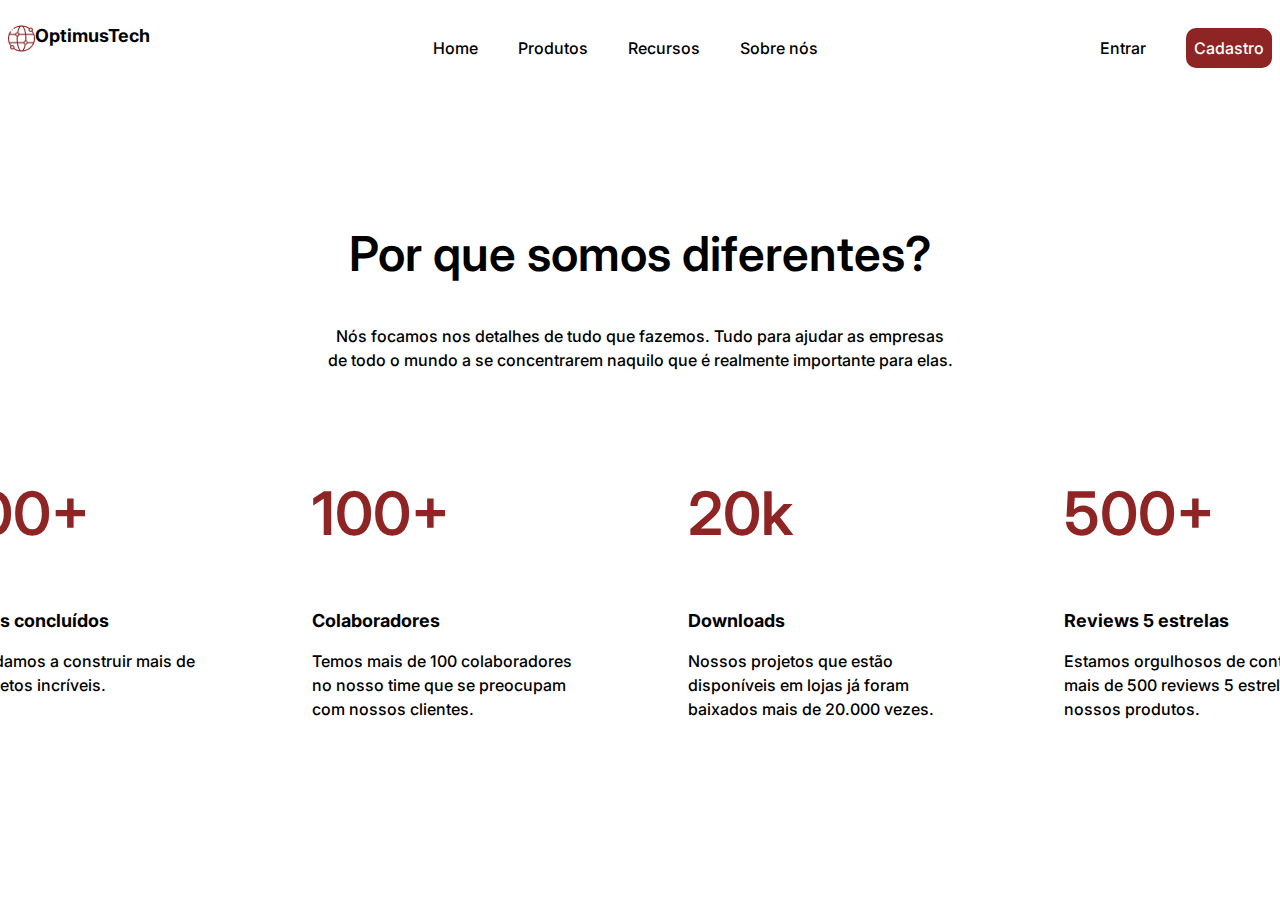
<file: Documents/copiaFigma/index.html>
<!DOCTYPE html>
<html lang="pt-br">
<head>
    <meta charset="UTF-8">
    <meta http-equiv="X-UA-Compatible" content="IE=edge">
    <meta name="viewport" content="width=device-width, initial-scale=1.0">
    <link rel="stylesheet" href="css/style.css">
    <title>7daysOfCode</title>
    <link href="https://fonts.googleapis.com/css2?family=Inter:wght@300&family=Poppins&display=swap" rel="stylesheet">
</head>
<body>
    <header>
        <nav>
           
            <div class="comecoHeader">
                <img class ="internet" src="image/worldwide.png" alt="worldwideicon">
                <h1>OptimusTech</h1>
            </div>
            <div class = "meioHeader">
                <p>Home</p>
                <p>Produtos</p>
                <p>Recursos</p>
                <p>Sobre nós</p>
            </div>
            <div class="finalHeader">
                <p>Entrar</p>
                <p class="cadastroCor">Cadastro</p>
            </div>
            
        </nav>
    </header>
    <main>
        
        <div class = "textinhoMain">
            <h2>Por que somos diferentes?</h2>
            <p>Nós focamos nos detalhes de tudo que fazemos. Tudo para ajudar as empresas de todo o mundo a se concentrarem naquilo que é realmente importante para elas.</p>
        </div>
        <section class="bloquinhos">
            <div class="bloco1">
                <h3>400+</h3>
                <h1>Projetos concluídos</h1>
                <p>Nós ajudamos a construir mais de 400 projetos incríveis.</p>
            </div>
            <div class="bloco2">
                <h3>100+</h3>
                <h1>Colaboradores</h1>
                <p>Temos mais de 100 colaboradores no nosso time que se preocupam com nossos clientes.</p>
            </div>
            <div class="bloco3">
                <h3>20k</h3>
                <h1>Downloads</h1>
                <p>Nossos projetos que estão disponíveis em lojas já foram baixados mais de 20.000 vezes.</p>
            </div>
            <div class="bloco4">
                <h3>500+</h3>
                <h1>Reviews 5 estrelas</h1>
                <p>Estamos orgulhosos de contar com mais de 500 reviews 5 estrelas em nossos produtos.</p>
            </div>
        </section>

        
    </main>
    
</body>
</html>
</file>
<file: Documents/copiaFigma/css/style.css>
@import "header.css";
@import "main.css";

.bloquinhos{
    display: flex;
    flex-direction: row;
    align-items: center;    
    gap: 64px;
    width: 1440px;
    height: 288px;
    justify-content: space-around;
    
}

h3{
    color: #8E2424;
    font-family: 'Inter';
    font-style: normal;
    font-weight: 600;
    font-size: 60px;
    
}

.bloco1{
    width: 280px;
    height: 168px;
}

.bloco2{
    width: 280px;
    height: 168px;
}

.bloco3{
    width: 280px;
    height: 168px;
}

.bloco4{
    width: 280px;
    height: 168px;
}
</file>
